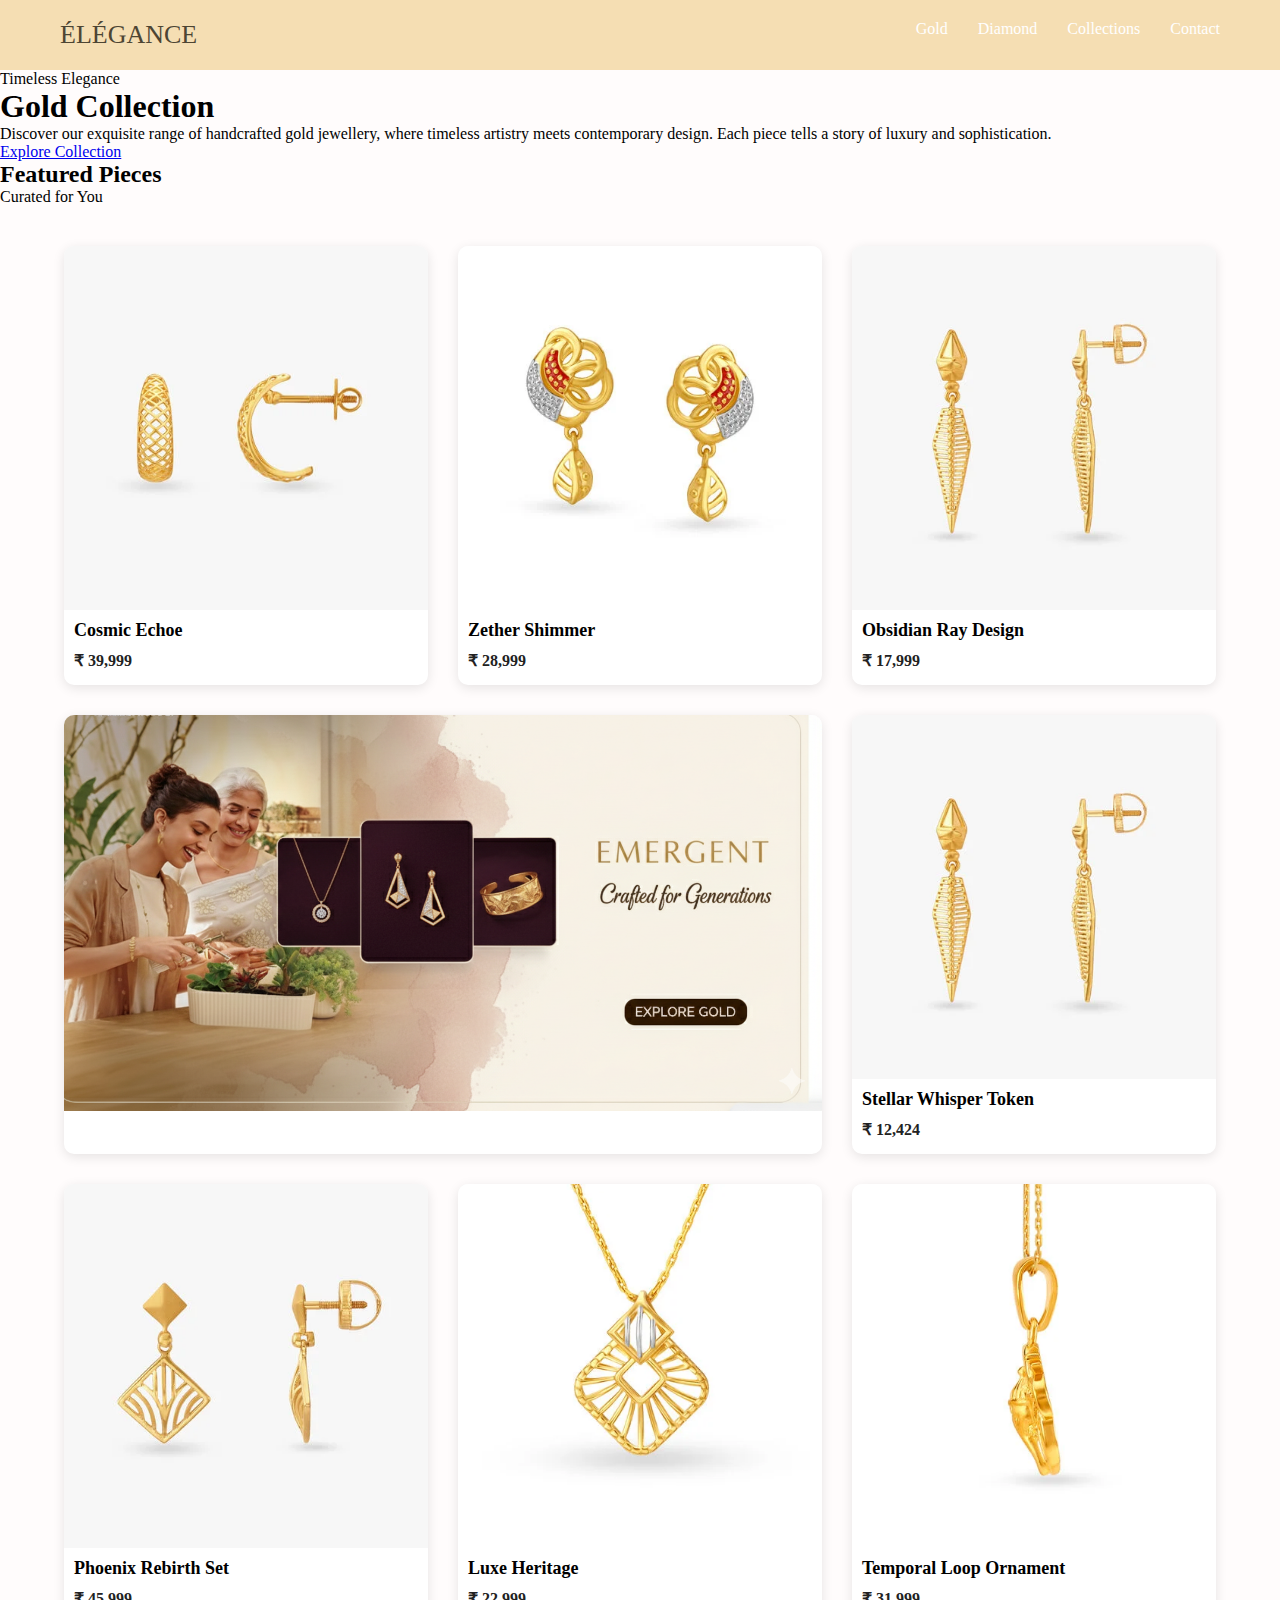
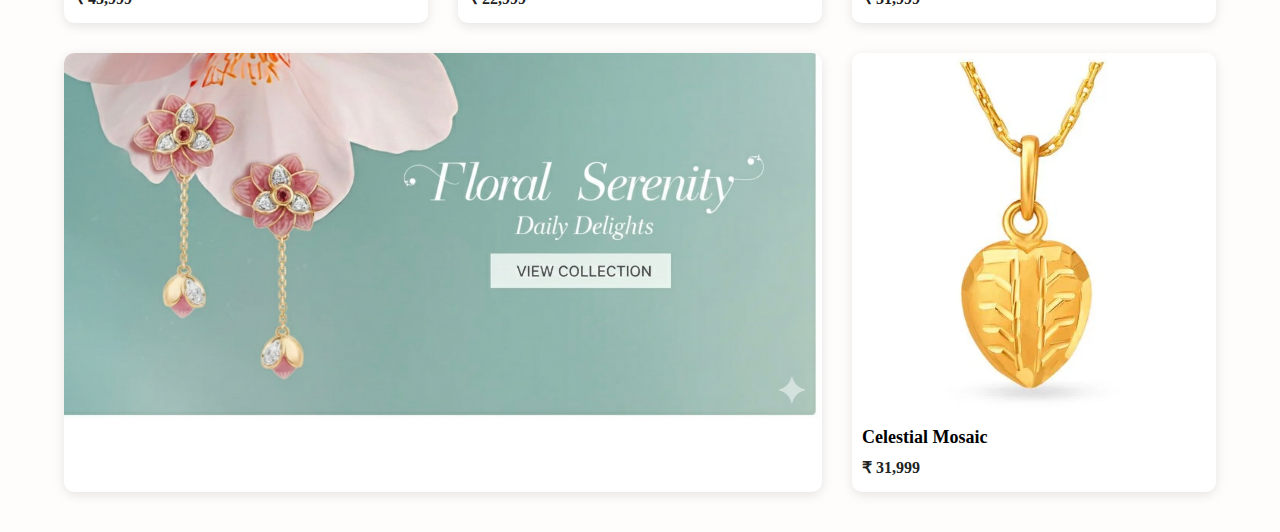
<file: gold.html>
<!DOCTYPE html>
<html lang="en">
<head>
    <meta charset="UTF-8">
    <meta name="viewport" content="width=device-width, initial-scale=1.0">
    <title>ÉLÉGANCE - Gold Collection</title>
    <link rel="stylesheet" href="gold.css">
    <link href="https://fonts.googleapis.com/css2?family=Cormorant+Garamond:wght@300;400;500;600;700&family=Montserrat:wght@300;400;500;600&display=swap" rel="stylesheet">
    <style>
       
    </style>
</head>
<body>
    <!-- Navigation -->
    <nav class="navbar">
        <div class="logo">ÉLÉGANCE</div>
        <ul class="nav-links">
            <li><a href="gold.html">Gold</a></li>
            <li><a href="dimond.html">Diamond</a></li>
            <li><a href="index.html">Collections</a></li>
            <li><a href="#">Contact</a></li>
        </ul>
    </nav>


    <section class="mainitm">
        <div class="mainitm-content">
            <p class="mainitm-subtitle">Timeless Elegance</p>
            <h1 class="mainitm-title">Gold Collection</h1>
            <p class="mainitm-description">Discover our exquisite range of handcrafted gold jewellery, where timeless artistry meets contemporary design. Each piece tells a story of luxury and sophistication.</p>
            <a href="#products" class="cta-button">Explore Collection</a>
        </div>
    </section>

    <!-- Section Title -->
    <div class="section-title" id="products">
        <h2>Featured Pieces</h2>
        <p>Curated for You</p>
    </div>

    <!-- Product Grid -->
    <div class="product-grid">
        <!-- Row 1 - 3 Images -->
        <div class="card">
            <img src="goldimages/a.webp" alt="Cosmic Echoe">
            <div class="card-content">
                <h3>Cosmic Echoe</h3>
                <p>₹ 39,999</p>
            </div>
        </div>

        <div class="card">
            <img src="goldimages/gold2.webp" alt="Zether Shimmer">
            <div class="card-content">
                <h3>Zether Shimmer</h3>
                <p>₹ 28,999</p>
            </div>
        </div>

        <div class="card">
            <img src="goldimages/gold5.webp" alt="Obsidian Ray Design">
            <div class="card-content">
                <h3>Obsidian Ray Design</h3>
                <p>₹ 17,999</p>
            </div>
        </div>

        <!-- Row 2 - 2 Wide Banner + 1 Card -->
        <div class="banner">
            <img src="goldimages/Gemini_Generated_Image_lj34vslj34vslj34.png" alt="Gold Collection Banner">
        </div>
        
        <div class="card">
            <img src="goldimages/gold5.webp" alt="Stellar Whisper Token">
            <div class="card-content">
                <h3>Stellar Whisper Token</h3>
                <p>₹ 12,424</p>
            </div>
        </div>

        <!-- Row 3 - 3 Images -->
        <div class="card">
            <img src="goldimages/gold4.webp" alt="Phoenix Rebirth Set">
            <div class="card-content">
                <h3>Phoenix Rebirth Set</h3>
                <p>₹ 45,999</p>
            </div>
        </div>

        <div class="card">
            <img src="goldimages/b.webp" alt="Luxe Heritage">
            <div class="card-content">
                <h3>Luxe Heritage</h3>
                <p>₹ 22,999</p>
            </div>
        </div>

        <div class="card">
            <img src="goldimages/e.webp" alt="Temporal Loop Ornament">
            <div class="card-content">
                <h3>Temporal Loop Ornament</h3>
                <p>₹ 31,999</p>
            </div>
        </div>

        <!-- Row 4 - Banner + Card -->
        <div class="banner">
            <img src="goldimages/Gemini_Generated_Image_1gyaku1gyaku1gya.jpeg" alt="Luxury Gold Banner">
        </div>
        
        <div class="card">
            <img src="goldimages/c.webp" alt="Celestial Mosaic">
            <div class="card-content">
                <h3>Celestial Mosaic</h3>
                <p>₹ 31,999</p>
            </div>
        </div>
    </div>
</body>
</html>
</file>
<file: gold.css>
* {
    margin: 0;
    padding: 0;
    box-sizing: border-box;
}

body {
    font-family: "Times New Roman", serif;
    background: #fffcfc;
    
    overflow-x: hidden;
}

.navbar {
    /* position: fixed; */
    top: 0;
    width: 100%;
    background-color:wheat;
    padding: 20px 60px;
    display: flex;
    justify-content: space-between;
    z-index: 10;
    color: rgb(158, 141, 141);
}
/* logo wale item */
.logo {
    font-size: 26px;
    color: #4d4533;
}
.nav-links {
    display: flex;
    list-style: none;
    gap: 30px;
    transition: transform 0.4s ease;

}
.nav-links a {
    color: #fff;
    text-decoration: none;
    transition: transform 0.4s ease;
}
nav a:hover{
    /* text-decoration: underline gold; */
    color: rgb(6, 6, 6);
    transform: scale(1.1); 
}

.product-grid {
    width: 90%;
    margin: 40px auto;
    display: grid;
    grid-template-columns: repeat(3, 1fr);
    gap: 30px;
}
/* wide wale image */
.card, .banner {
    background: #fff;
    border-radius: 10px;
    overflow: hidden;
    box-shadow: 0 3px 12px rgba(0,0,0,0.1);
    transition: transform .2s;
}

.card:hover, .banner:hover {
    transform: scale(1.03);
}

.card img, .banner img {
    width: 100%;
    display: block;
}

.card h3 {
    font-size: 18px;
    margin: 10px;
}

.card p {
    margin: 0 10px 15px;
    color: #222;
    font-weight: bold;
}

/* Banner will take 2 columns */
.banner {
    grid-column: span 2;
}

/* Responsive bana diya*/
@media (max-width: 900px) {
    .product-grid {
        grid-template-columns: repeat(2, 1fr);
    }
    .banner {
        grid-column: span 2;
    }
}

@media (max-width: 600px) {
    .product-grid {
        grid-template-columns: repeat(1, 1fr);
    }
    .banner {
        grid-column: span 1;
    }
}
</file>
